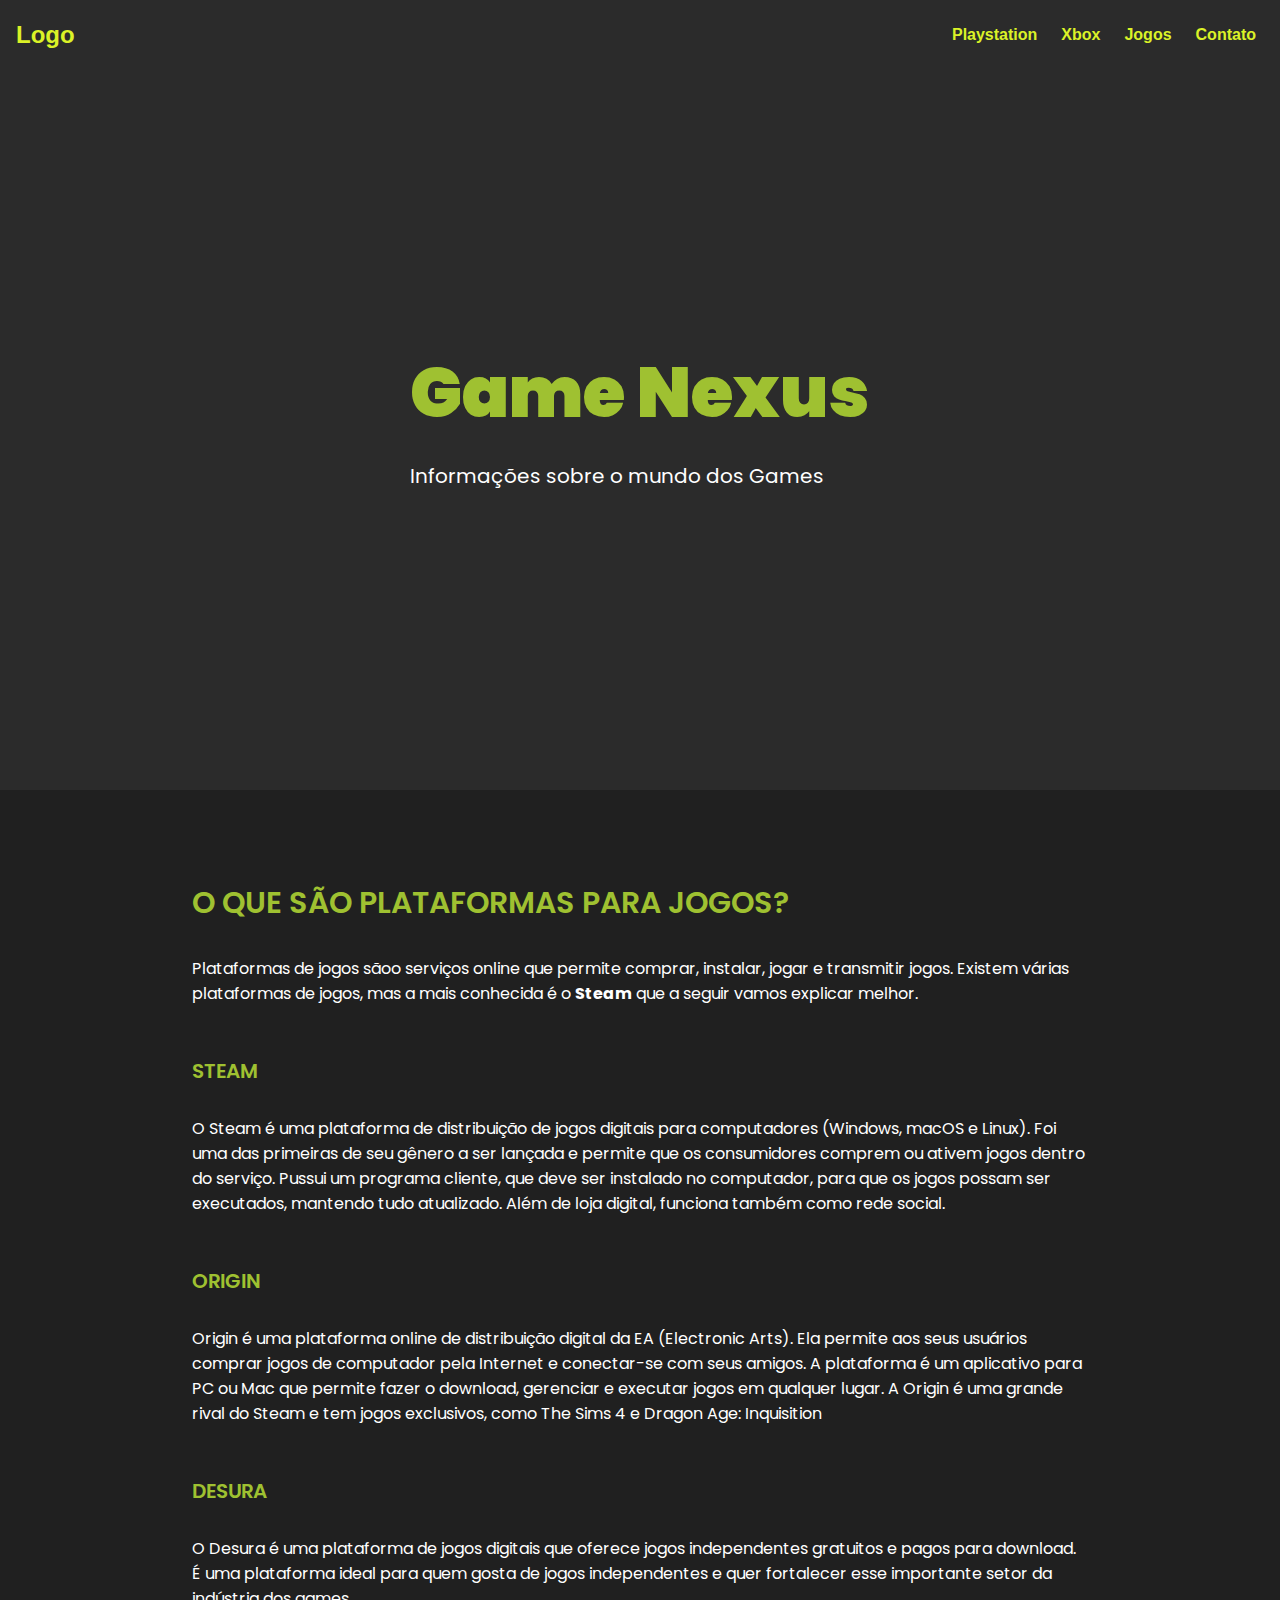
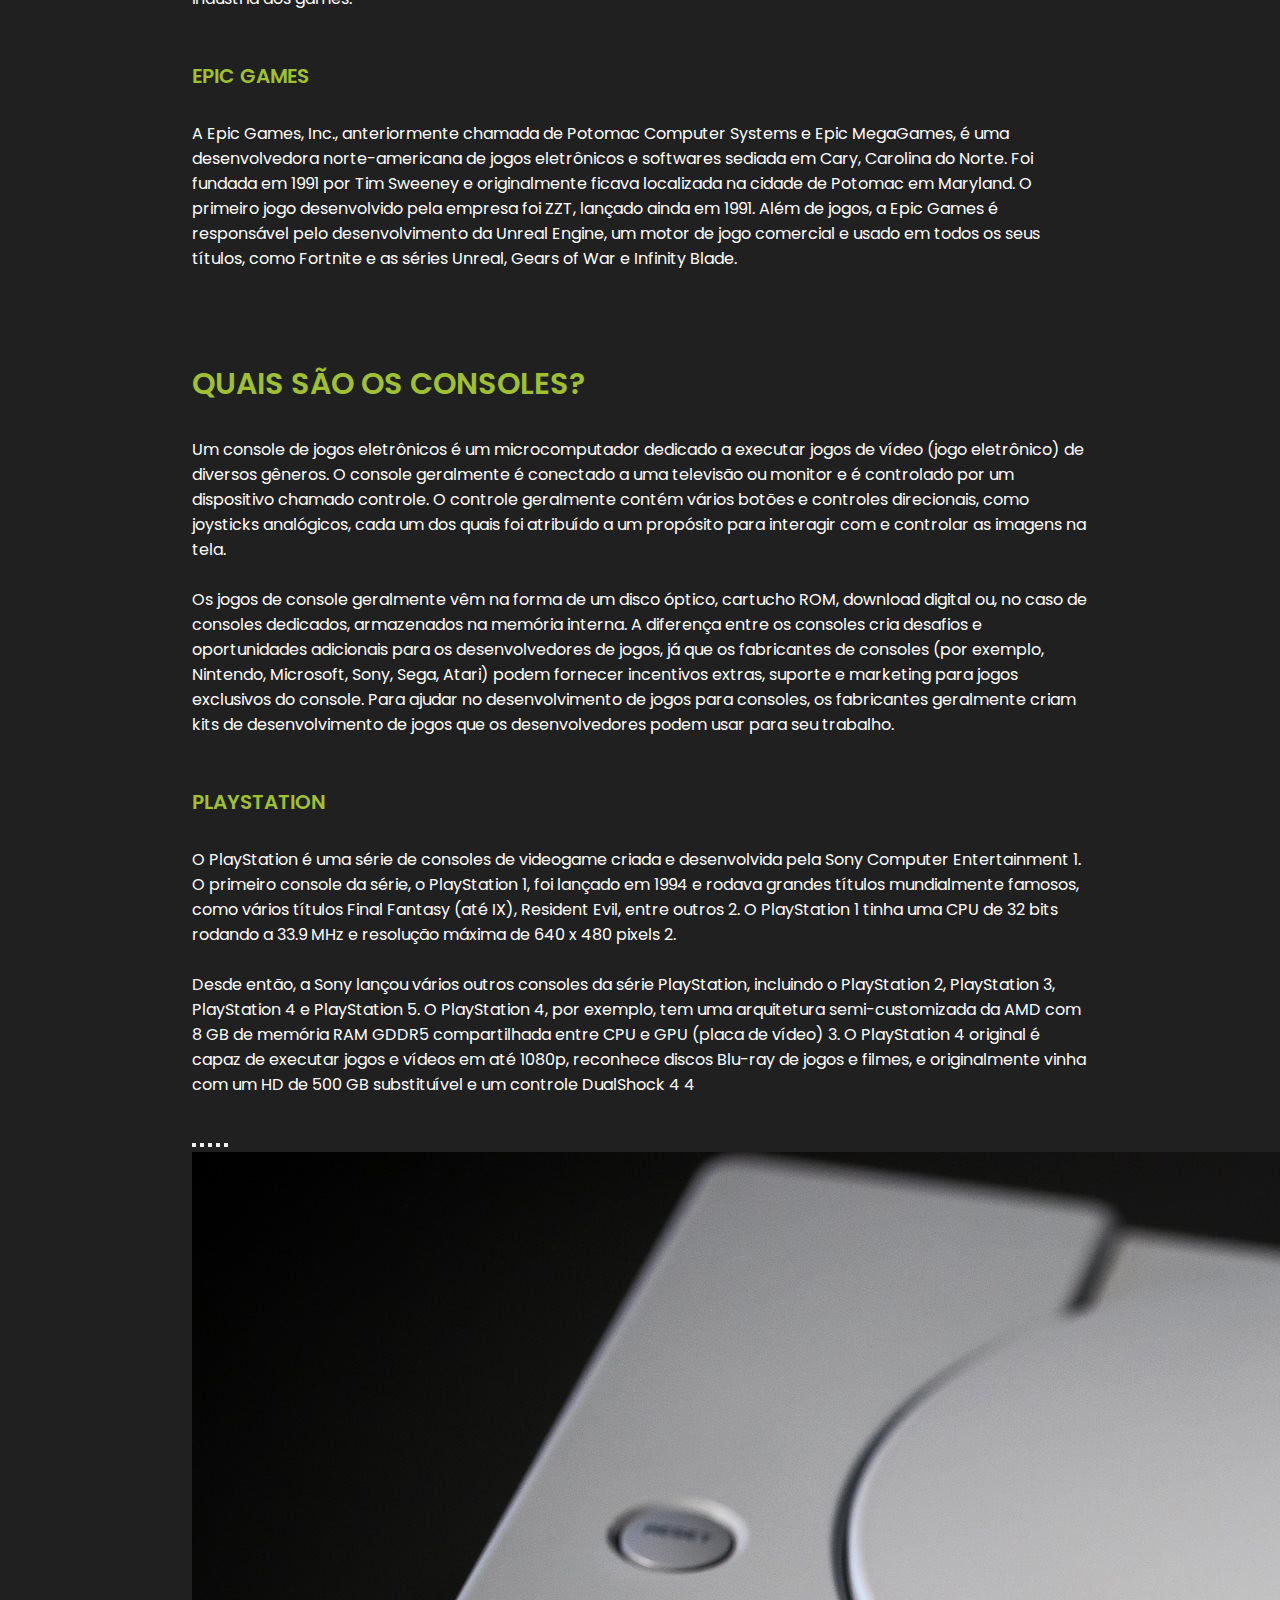
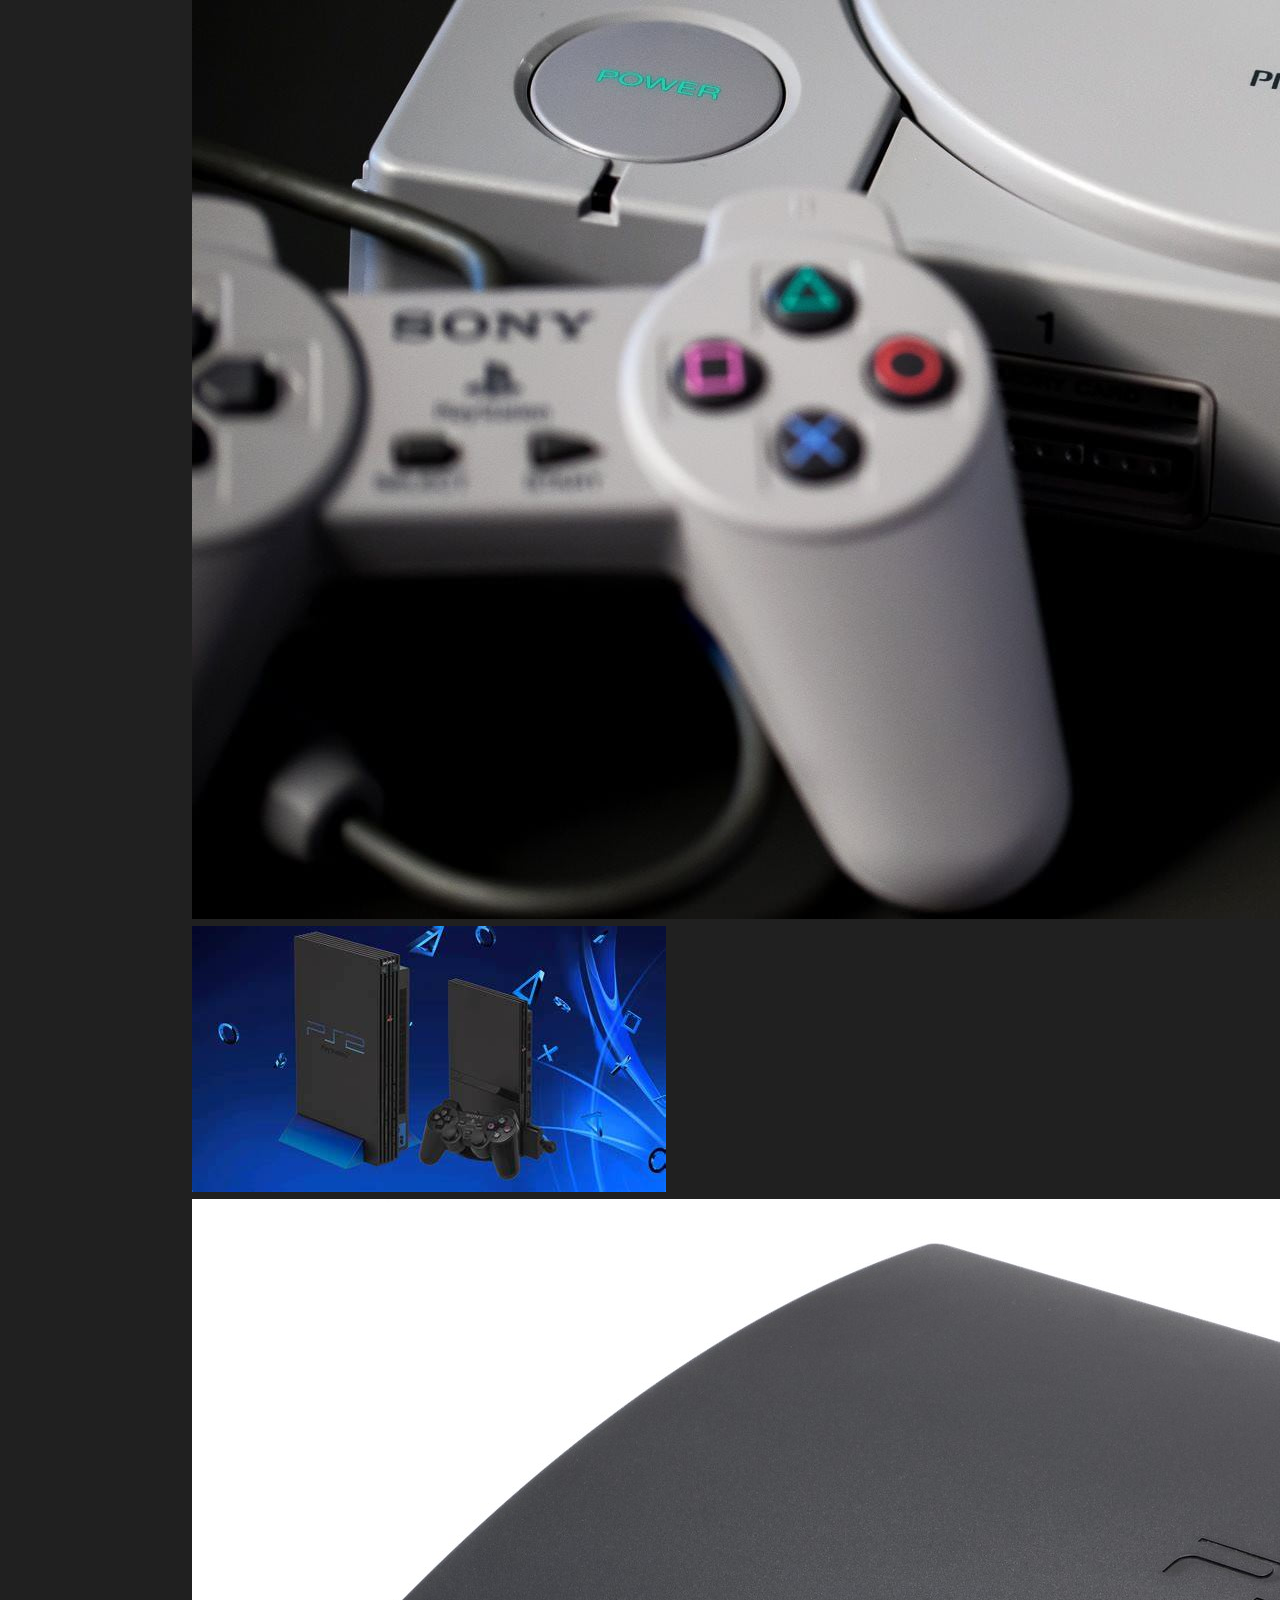
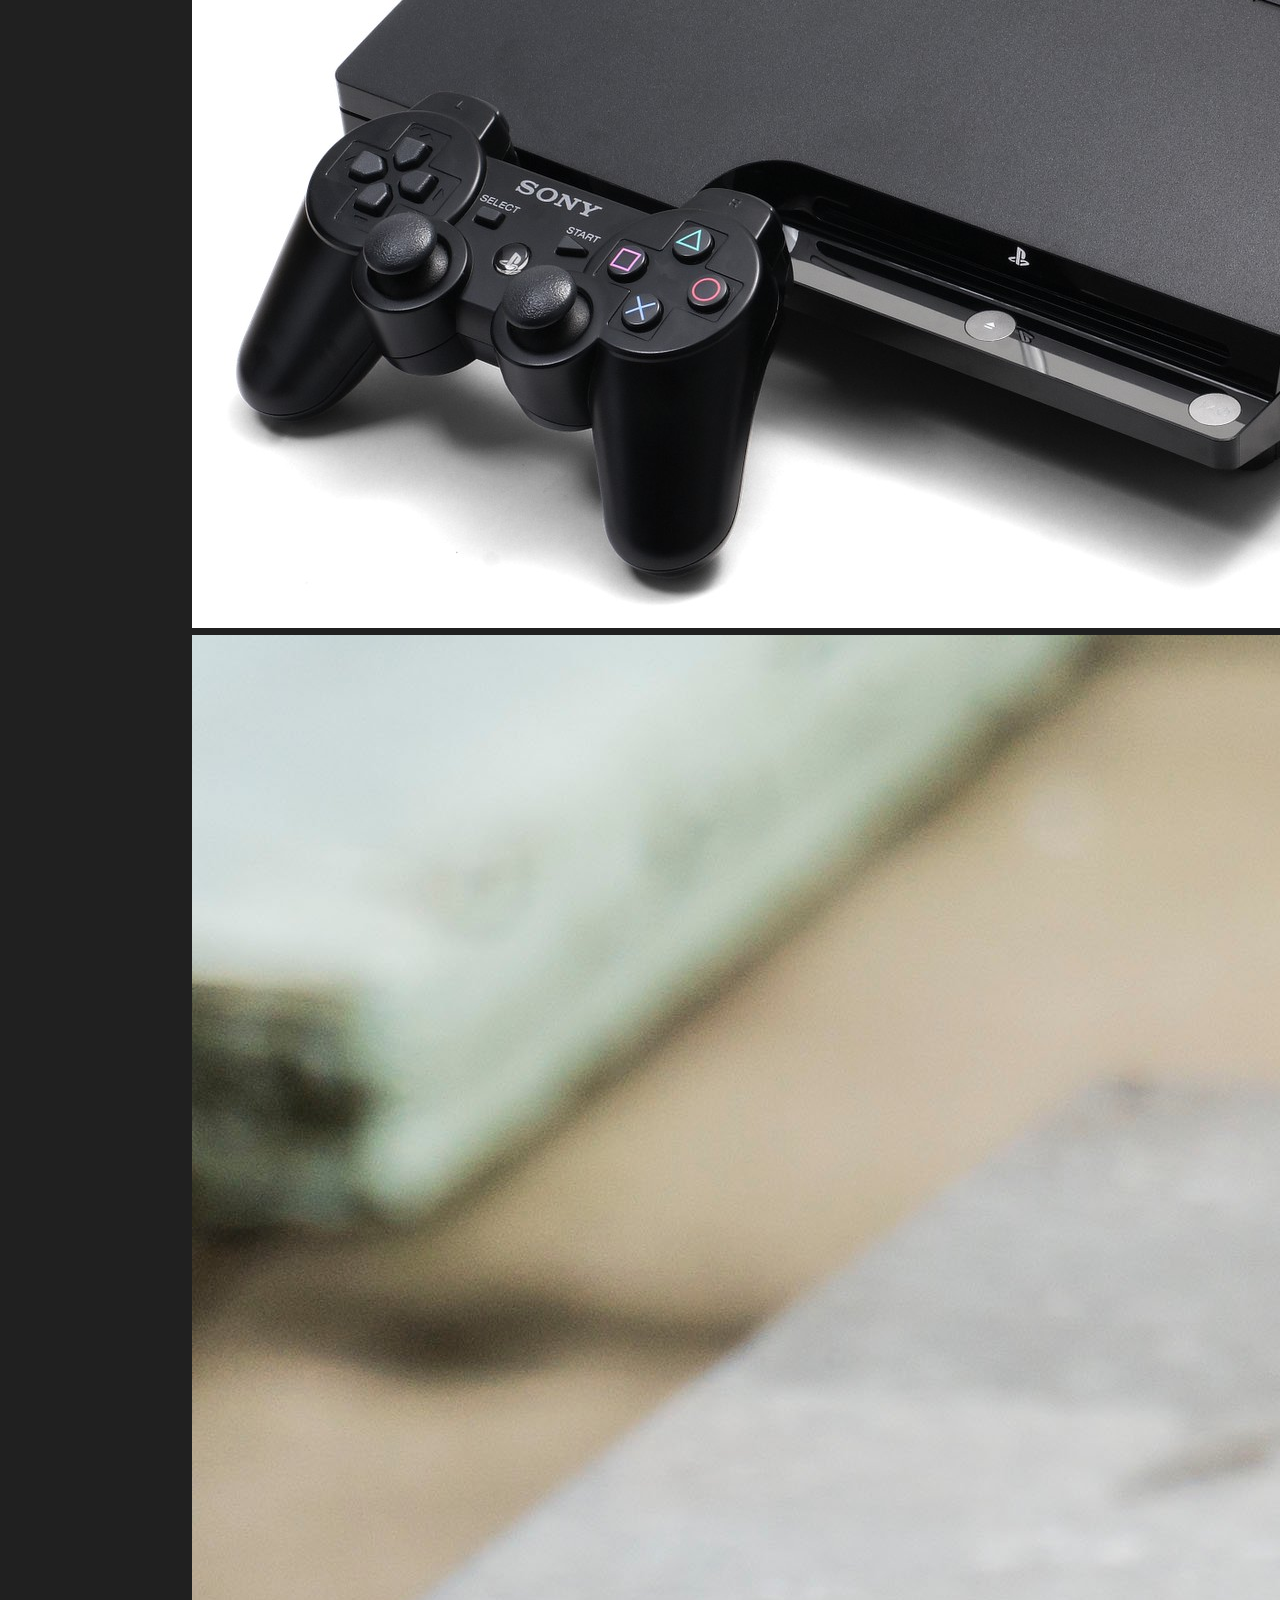
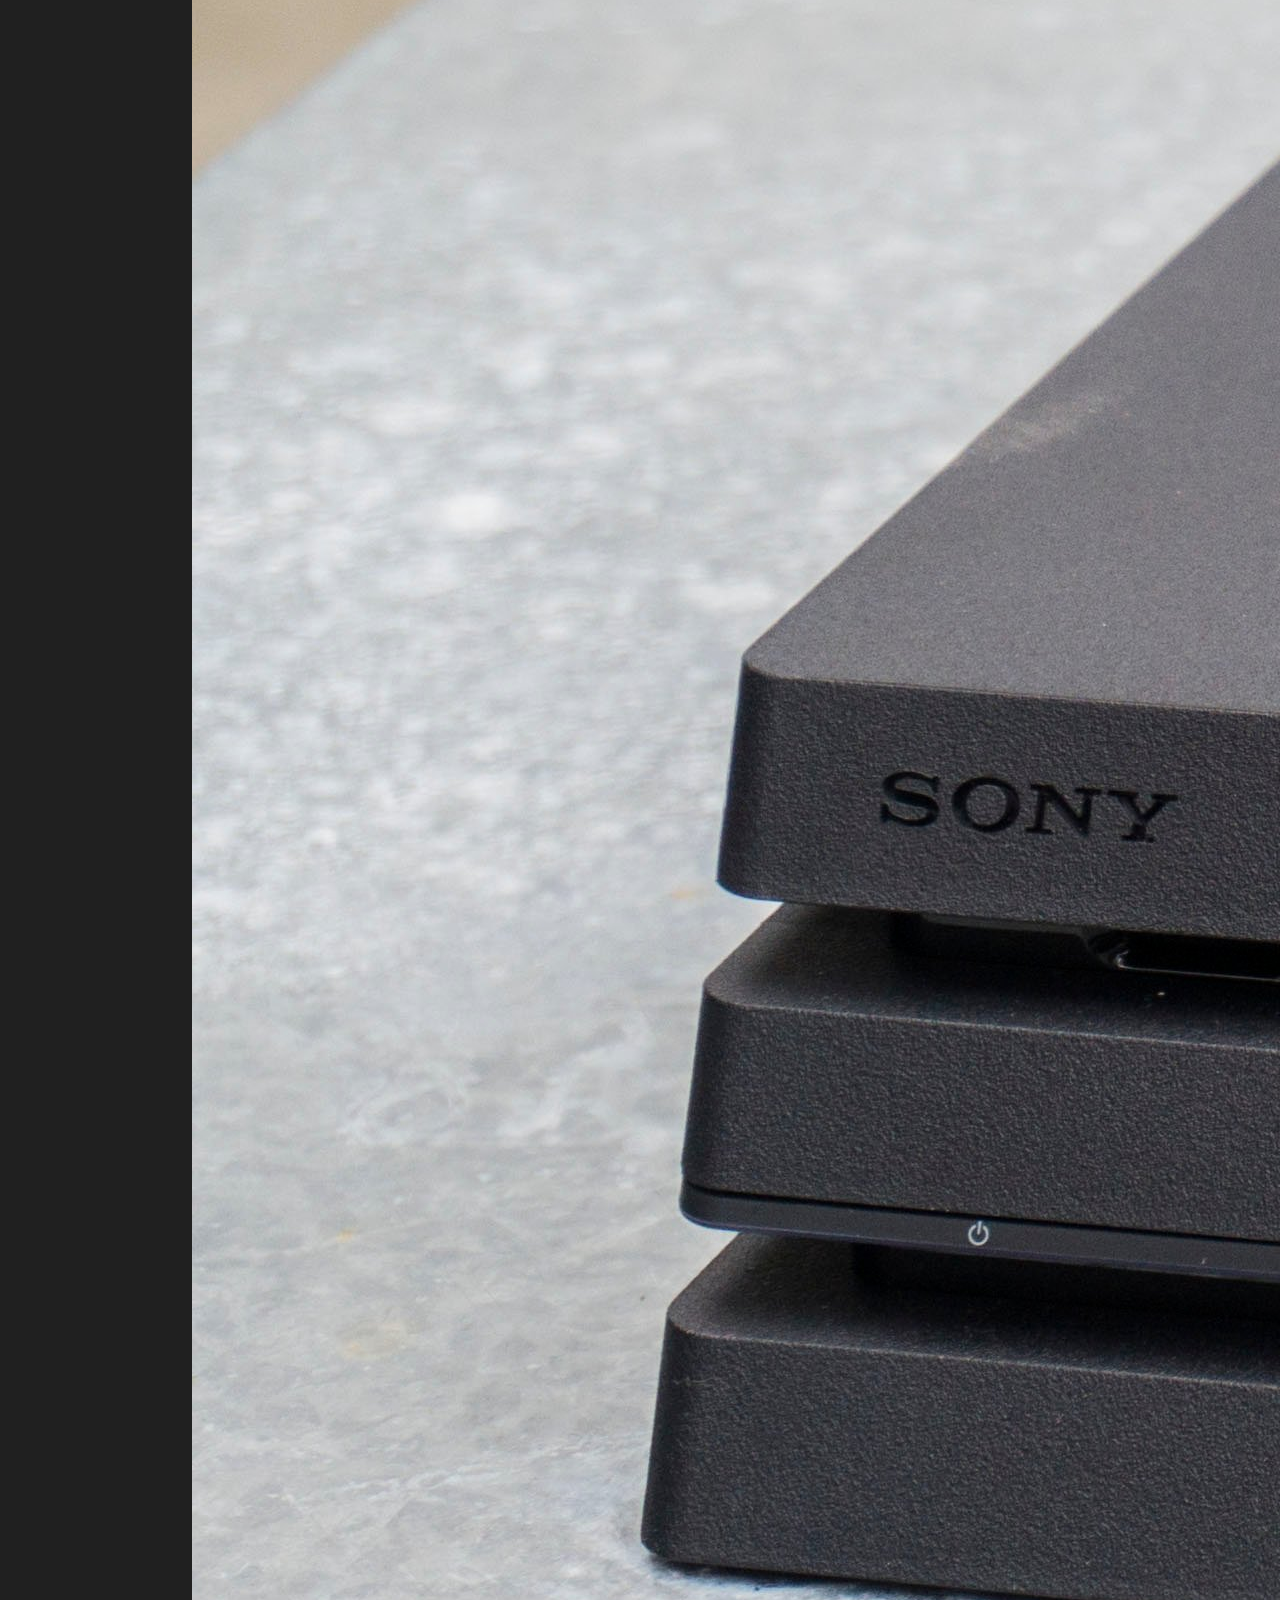
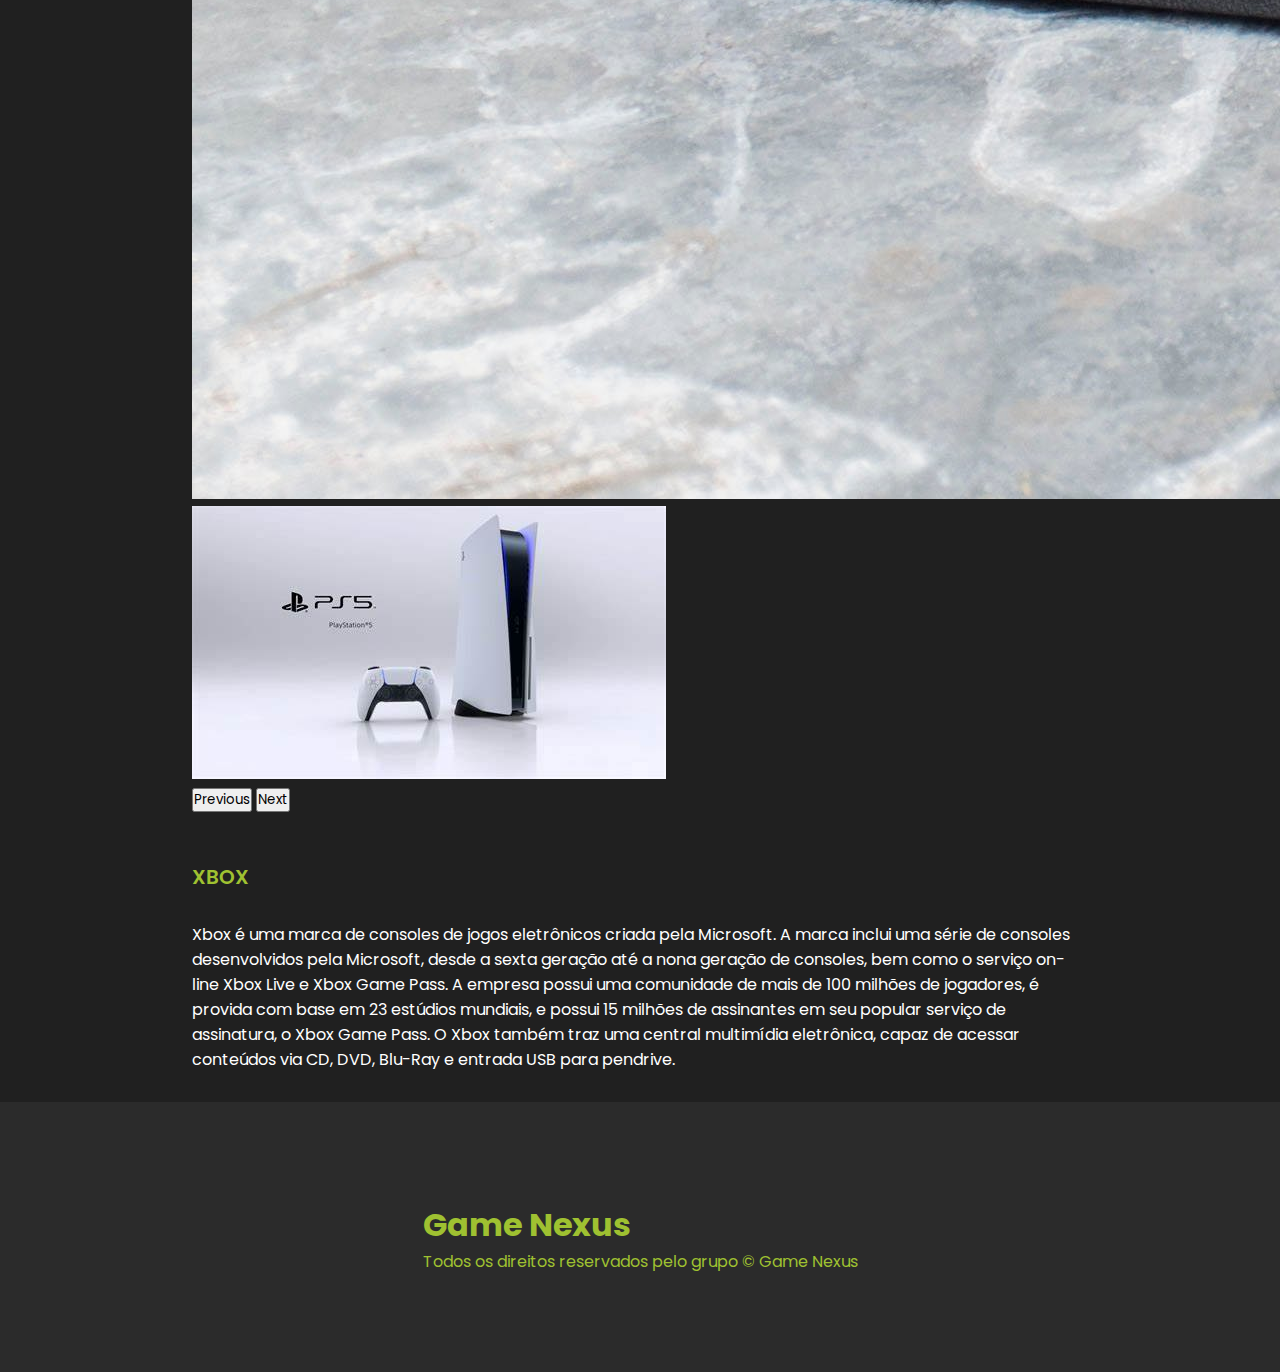
<file: projeto-estagio/index.html>
<!DOCTYPE html>
<html lang="pt-br">

<head>
    <meta charset="UTF-8">
    <meta http-equiv="X-UA-Compatible" content="IE=edge">
    <meta name="viewport" content="width=device-width, initial-scale=1">
    <!-- Bootstrap CSS -->
    <link href="https://cdn.jsdelivr.net/npm/bootstrap@5.0.2/dist/css/bootstrap.min.css" rel="stylesheet"
        integrity="sha384-EVSTQN3/azprG1Anm3QDgpJLIm9Nao0Yz1ztcQTwFspd3yD65VohhpuuCOmLASjC" crossorigin="anonymous">
    <link rel="stylesheet" href="css/style.css">
    <title>Game Nexus</title>
</head>

<body>
    <header id="header">
        <a id="logo" href="index.html">Logo</a>
        <nav id="nav">
            <button aria-label="Abrir Menu" id="btn-mobile" aria-haspopup="true" aria-controls="menu"
                aria-expanded="false">Menu
                <span id="hamburger"></span>
            </button>
            <ul id="menu" role="menu">
                <li><a href="playstation.html">Playstation</a></li>
                <li><a href="xbox.html">Xbox</a></li>
                <li><a href="/">Jogos</a></li>
                <li><a href="/">Contato</a></li>
            </ul>
        </nav>
    </header>

    <section class="banner">
        <div class="text-banner">
            <h1>Game Nexus</h1>
            <p>Informações sobre o mundo dos Games</p>
        </div>
    </section>

    <main class="conteudo-primario">
        <section class="plataformas">
            <h1 id="titulo-plat">
                O que são Plataformas para jogos?
            </h1>

            <p id="subtitulo-plat">
                Plataformas de jogos sãoo serviços online que permite comprar, instalar,
                jogar e transmitir jogos. Existem várias plataformas de jogos, mas a mais
                conhecida é o <strong>Steam</strong> que a seguir vamos explicar melhor.
            </p>

            <h1 id="titulo-plat2">Steam</h1>

            <p id="texto-plat">
                O Steam é uma plataforma de distribuição de jogos digitais para computadores
                (Windows, macOS e Linux). Foi uma das primeiras de seu gênero a ser lançada e
                permite que os consumidores comprem ou ativem jogos dentro do serviço. Pussui
                um programa cliente, que deve ser instalado no computador, para que os jogos
                possam ser executados, mantendo tudo atualizado. Além de loja digital, funciona
                também como rede social.
            </p>

            <h1 id="titulo-plat2">Origin</h1>

            <p id="texto-plat">
                Origin é uma plataforma online de distribuição digital da EA (Electronic Arts). Ela permite aos seus
                usuários comprar jogos de computador pela Internet e conectar-se com seus amigos. A plataforma é um
                aplicativo para PC ou Mac que permite fazer o download, gerenciar e executar jogos em qualquer lugar. A
                Origin é uma grande rival do Steam e tem jogos exclusivos, como The Sims 4 e Dragon Age: Inquisition
            </p>

            <h1 id="titulo-plat2">Desura</h1>

            <p id="texto-plat">
                O Desura é uma plataforma de jogos digitais que oferece jogos independentes gratuitos e pagos para
                download. É uma plataforma ideal para quem gosta de jogos independentes e quer fortalecer esse
                importante setor da indústria dos games.
            </p>

            <h1 id="titulo-plat2">Epic Games</h1>

            <p id="texto-plat">
                A Epic Games, Inc., anteriormente chamada de Potomac Computer Systems e Epic MegaGames, é uma
                desenvolvedora norte-americana de jogos eletrônicos e softwares sediada em Cary, Carolina do Norte. Foi
                fundada em 1991 por Tim Sweeney e originalmente ficava localizada na cidade de Potomac em Maryland. O
                primeiro jogo desenvolvido pela empresa foi ZZT, lançado ainda em 1991. Além de jogos, a Epic Games é
                responsável pelo desenvolvimento da Unreal Engine, um motor de jogo comercial e usado em todos os seus
                títulos, como Fortnite e as séries Unreal, Gears of War e Infinity Blade.
            </p>
        </section>
        <!-- FIM SECTION PLATAFORMA -->

        <section class="console">
            <h1 id="titulo-plat">
                Quais são os Consoles?
            </h1>

            <p id="subtitulo-plat">
                Um console de jogos eletrônicos é um microcomputador dedicado a executar jogos de vídeo (jogo
                eletrônico) de diversos gêneros. O console geralmente é conectado a uma televisão ou monitor e é
                controlado por um dispositivo chamado controle. O controle geralmente contém vários botões e
                controles direcionais, como joysticks analógicos, cada um dos quais foi atribuído a um propósito para
                interagir com e controlar as imagens na tela. <br>

                <br>Os jogos de console geralmente vêm na forma de um disco óptico, cartucho ROM, download digital ou,
                no
                caso de consoles dedicados, armazenados na memória interna. A diferença entre os consoles cria
                desafios e oportunidades adicionais para os desenvolvedores de jogos, já que os fabricantes de consoles
                (por exemplo, Nintendo, Microsoft, Sony, Sega, Atari) podem fornecer incentivos extras, suporte e
                marketing para jogos exclusivos do console. Para ajudar no desenvolvimento de jogos para consoles, os
                fabricantes geralmente criam kits de desenvolvimento de jogos que os desenvolvedores podem usar para seu
                trabalho.
            </p>

            <h1 id="titulo-plat2">Playstation</h1>

            <p id="texto-plat">
                O PlayStation é uma série de consoles de videogame criada e desenvolvida pela Sony Computer
                Entertainment 1. O primeiro console da série, o PlayStation 1, foi lançado em 1994 e rodava grandes
                títulos mundialmente famosos, como vários títulos Final Fantasy (até IX), Resident Evil, entre outros 2.
                O PlayStation 1 tinha uma CPU de 32 bits rodando a 33.9 MHz e resolução máxima de 640 x 480 pixels 2.
                <br>

                <br> Desde então, a Sony lançou vários outros consoles da série PlayStation, incluindo o PlayStation 2,
                PlayStation 3, PlayStation 4 e PlayStation 5. O PlayStation 4, por exemplo, tem uma arquitetura
                semi-customizada da AMD com 8 GB de memória RAM GDDR5 compartilhada entre CPU e GPU (placa de vídeo) 3.
                O PlayStation 4 original é capaz de executar jogos e vídeos em até 1080p, reconhece discos Blu-ray de
                jogos e filmes, e originalmente vinha com um HD de 500 GB substituível e um controle DualShock 4 4
            </p>

            <div id="carouselExampleCaptions" class="carousel slide" data-bs-ride="carousel">
                <div class="carousel-indicators">
                    <button type="button" data-bs-target="#carouselExampleCaptions" data-bs-slide-to="0" class="active"
                        aria-current="true" aria-label="Slide 1"></button>
                    <button type="button" data-bs-target="#carouselExampleCaptions" data-bs-slide-to="1"
                        aria-label="Slide 2"></button>
                    <button type="button" data-bs-target="#carouselExampleCaptions" data-bs-slide-to="2"
                        aria-label="Slide 3"></button>
                    <button type="button" data-bs-target="#carouselExampleCaptions" data-bs-slide-to="3"
                        aria-label="Slide 4"></button>
                    <button type="button" data-bs-target="#carouselExampleCaptions" data-bs-slide-to="4"
                        aria-label="Slide 5"></button>
                </div>
                <div class="carousel-inner">
                    <div class="carousel-item active">
                        <img src="img/ps1.jpg" class="d-block w-100" alt="...">
                        <!-- <div class="carousel-caption d-none d-md-block">
        <h5>First slide label</h5>
        <p>Some representative placeholder content for the first slide.</p>
      </div> -->
                    </div>
                    <div class="carousel-item">
                        <img src="img/ps2.jpg" class="d-block w-100" alt="...">
                        <!-- <div class="carousel-caption d-none d-md-block">
        <h5>Second slide label</h5>
        <p>Some representative placeholder content for the second slide.</p>
      </div> -->
                    </div>
                    <div class="carousel-item">
                        <img src="img/ps3.jpg" class="d-block w-100" alt="...">
                        <!-- <div class="carousel-caption d-none d-md-block">
        <h5>Third slide label</h5>
        <p>Some representative placeholder content for the third slide.</p>
      </div> -->
                    </div>
                    <div class="carousel-item">
                        <img src="img/ps4.jpg" class="d-block w-100" alt="...">
                        <!-- <div class="carousel-caption d-none d-md-block">
        <h5>Third slide label</h5>
        <p>Some representative placeholder content for the third slide.</p>
      </div> -->
                    </div>
                    <div class="carousel-item">
                        <img src="img/ps5.jpg" class="d-block w-100" alt="...">
                        <!-- <div class="carousel-caption d-none d-md-block">
        <h5>Third slide label</h5>
        <p>Some representative placeholder content for the third slide.</p>
      </div> -->
                    </div>
                </div>
                <button class="carousel-control-prev" type="button" data-bs-target="#carouselExampleCaptions"
                    data-bs-slide="prev">
                    <span class="carousel-control-prev-icon" aria-hidden="true"></span>
                    <span class="visually-hidden">Previous</span>
                </button>
                <button class="carousel-control-next" type="button" data-bs-target="#carouselExampleCaptions"
                    data-bs-slide="next">
                    <span class="carousel-control-next-icon" aria-hidden="true"></span>
                    <span class="visually-hidden">Next</span>
                </button>
            </div>

            <h1 id="titulo-plat2">Xbox</h1>

            <p id="texto-plat">
                Xbox é uma marca de consoles de jogos eletrônicos criada pela Microsoft. A marca inclui uma série de
                consoles desenvolvidos pela Microsoft, desde a sexta geração até a nona geração de consoles, bem como o
                serviço on-line Xbox Live e Xbox Game Pass. A empresa possui uma comunidade de mais de 100 milhões de
                jogadores, é provida com base em 23 estúdios mundiais, e possui 15 milhões de assinantes em seu popular
                serviço de assinatura, o Xbox Game Pass. O Xbox também traz uma central multimídia eletrônica, capaz de
                acessar conteúdos via CD, DVD, Blu-Ray e entrada USB para pendrive.
            </p>
        </section>
    </main>

    <footer class="rodape">
        <div class="info-grupo">
            <h1>Game Nexus</h1>
            <p>Todos os direitos reservados pelo grupo &copy; Game Nexus</p>
        </div>
    </footer>

    <script src="https://cdn.jsdelivr.net/npm/bootstrap@5.0.2/dist/js/bootstrap.bundle.min.js"
        integrity="sha384-MrcW6ZMFYlzcLA8Nl+NtUVF0sA7MsXsP1UyJoMp4YLEuNSfAP+JcXn/tWtIaxVXM"
        crossorigin="anonymous"></script>
    <script src="js/script.js"></script>
</body>

</html>
</file>
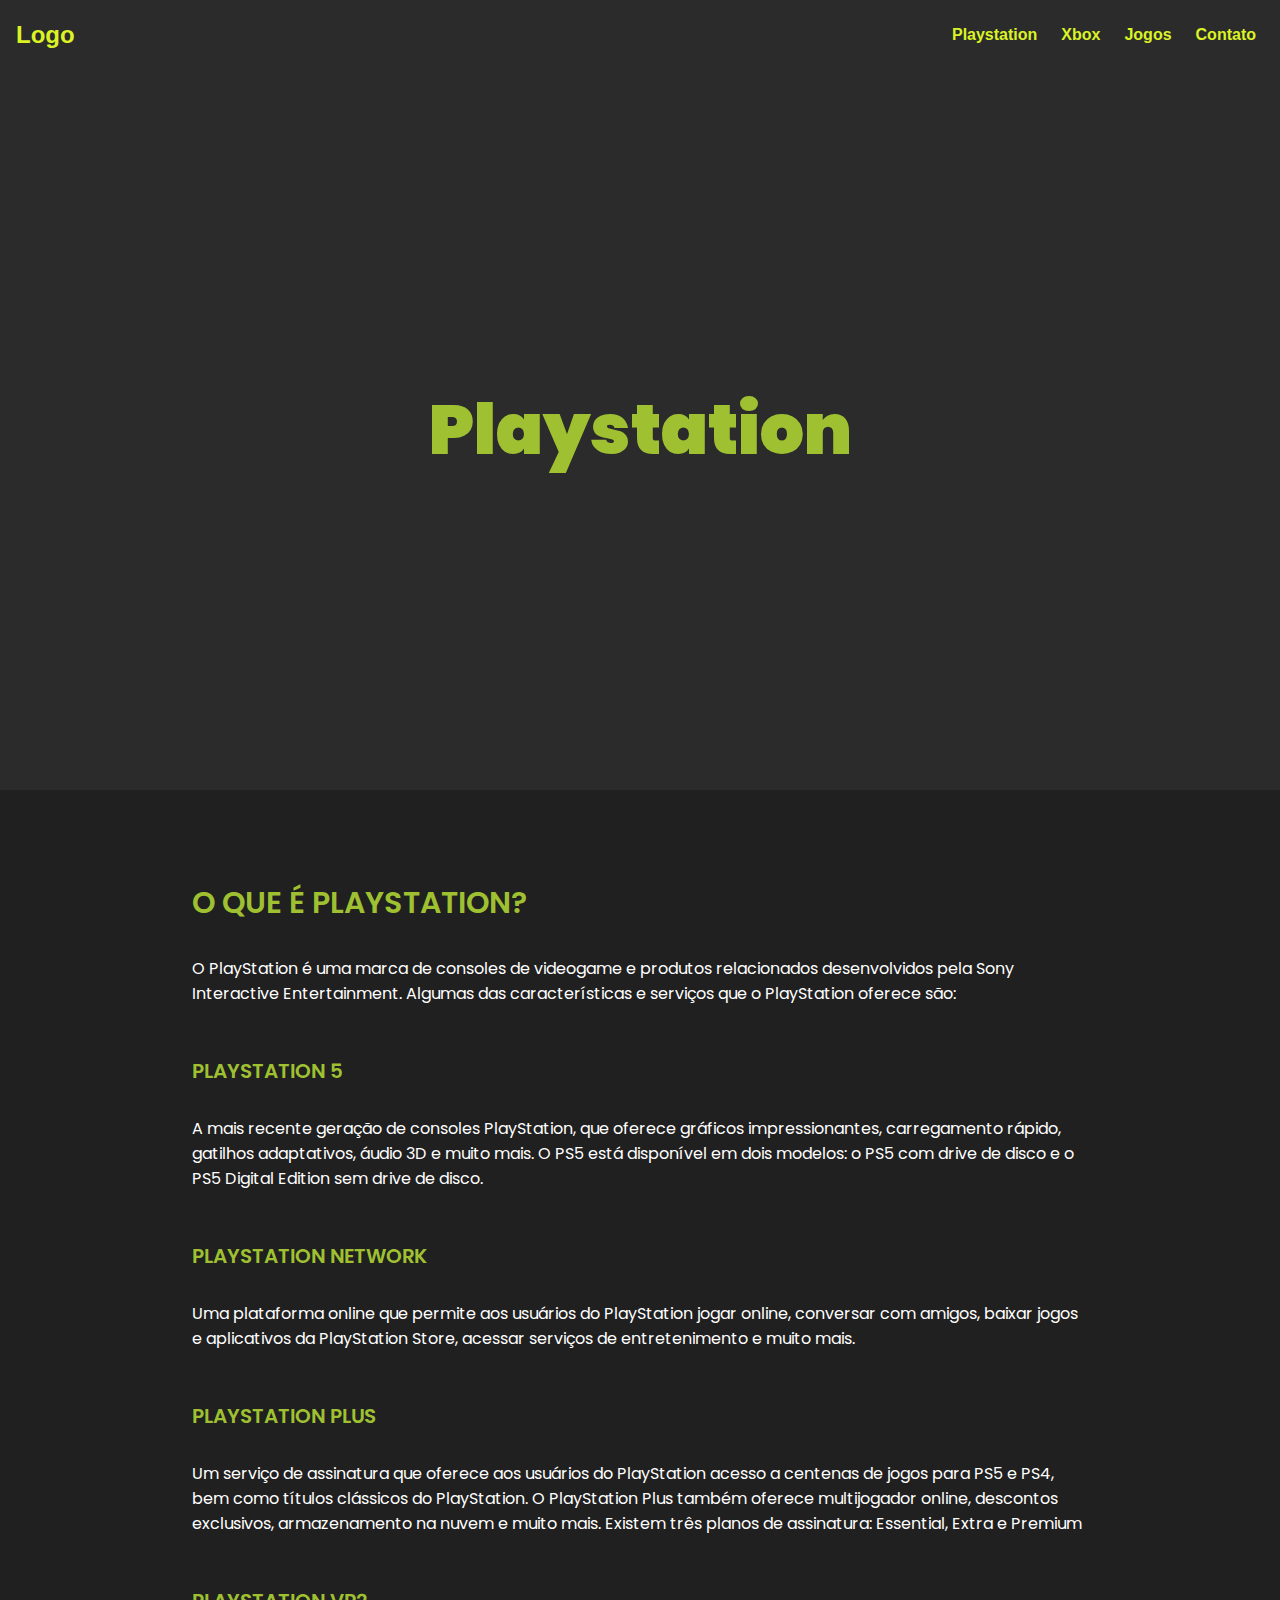
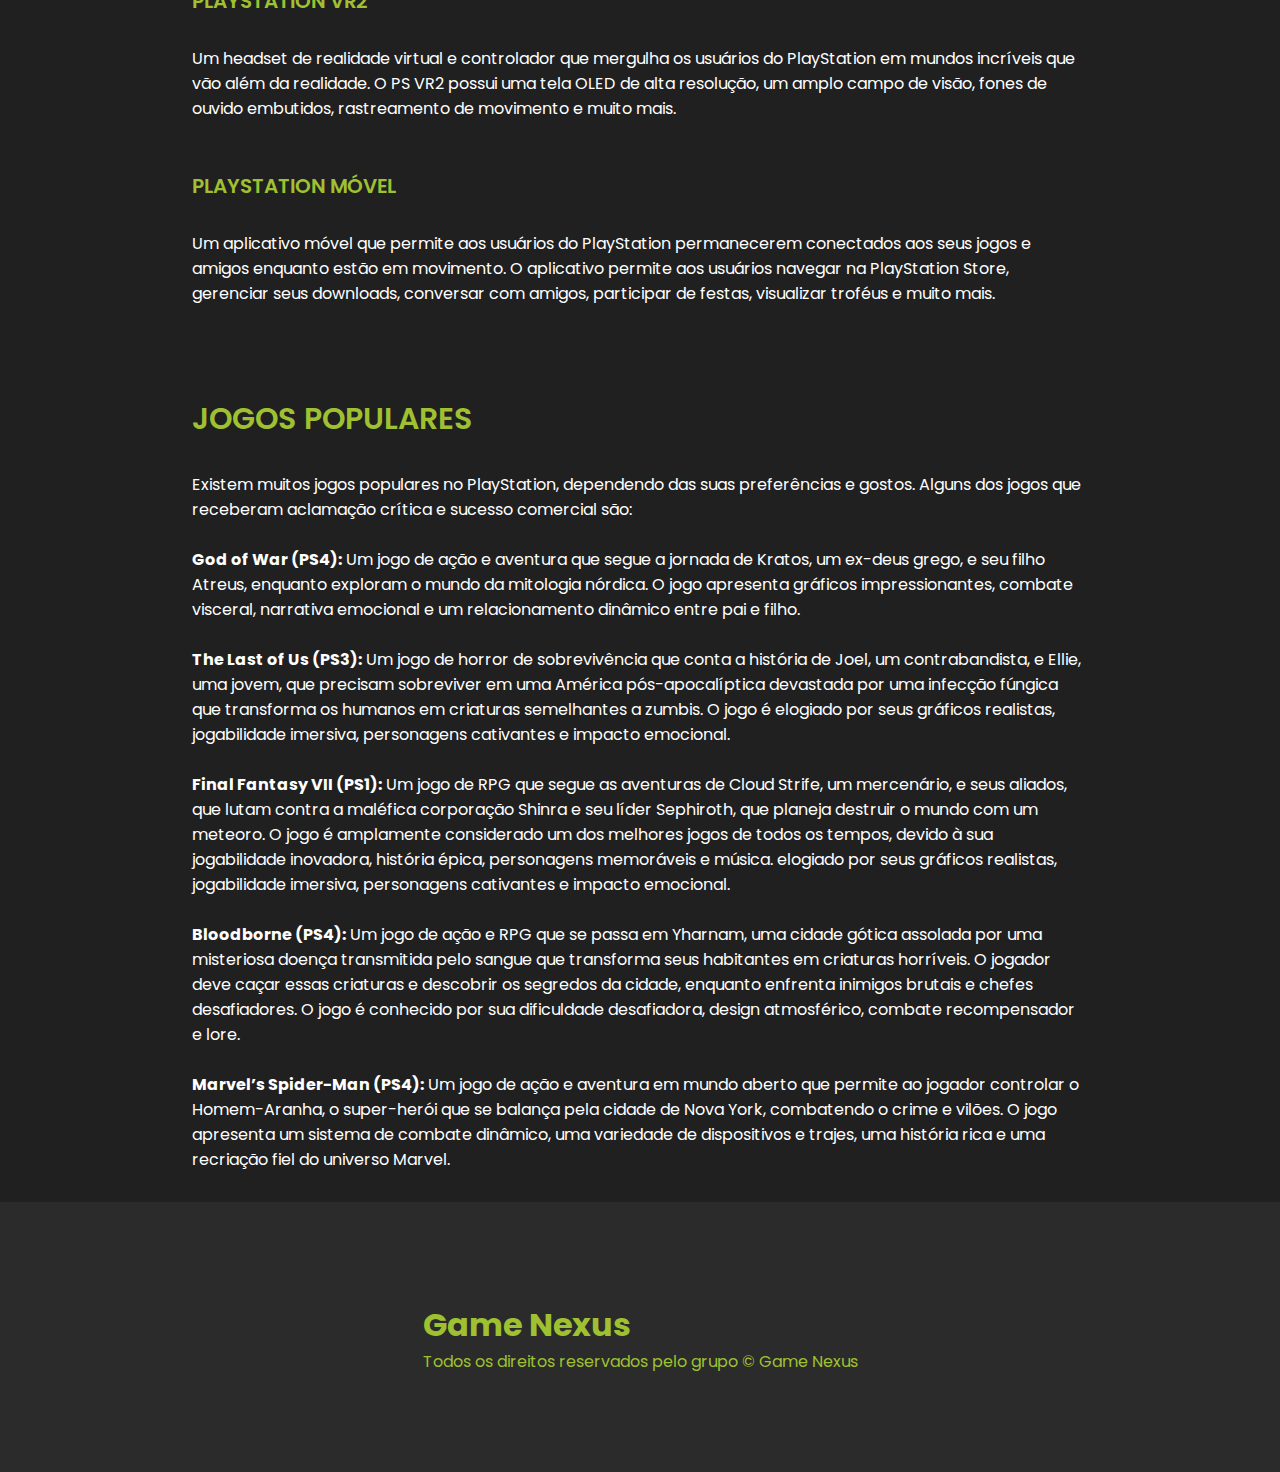
<file: projeto-estagio/playstation.html>
<!DOCTYPE html>
<html lang="pt-br">

<head>
    <meta charset="UTF-8">
    <meta http-equiv="X-UA-Compatible" content="IE=edge">
    <meta name="viewport" content="width=device-width, initial-scale=1">
    <!-- Bootstrap CSS -->
    <link href="https://cdn.jsdelivr.net/npm/bootstrap@5.0.2/dist/css/bootstrap.min.css" rel="stylesheet"
        integrity="sha384-EVSTQN3/azprG1Anm3QDgpJLIm9Nao0Yz1ztcQTwFspd3yD65VohhpuuCOmLASjC" crossorigin="anonymous">
    <link rel="stylesheet" href="css/style.css">
    <title>Game Nexus</title>
</head>

<body>
    <header id="header">
        <a id="logo" href="index.html">Logo</a>
        <nav id="nav">
            <button aria-label="Abrir Menu" id="btn-mobile" aria-haspopup="true" aria-controls="menu"
                aria-expanded="false">Menu
                <span id="hamburger"></span>
            </button>
            <ul id="menu" role="menu">
                <li><a href="playstation.html">Playstation</a></li>
                <li><a href="xbox.html">Xbox</a></li>
                <li><a href="/">Jogos</a></li>
                <li><a href="/">Contato</a></li>
            </ul>
        </nav>
    </header>

    <section class="banner">
        <div class="text-banner">
            <h1>Playstation</h1>
        </div>
    </section>

    <main class="conteudo-primario">
        <section class="plataformas">
            <h1 id="titulo-plat">
                O que é Playstation?
            </h1>

            <p id="subtitulo-plat">
                O PlayStation é uma marca de consoles de videogame e produtos relacionados desenvolvidos pela Sony
                Interactive Entertainment. Algumas das características e serviços que o PlayStation oferece são:
            </p>

            <h1 id="titulo-plat2">Playstation 5</h1>

            <p id="texto-plat">
                A mais recente geração de consoles PlayStation, que oferece gráficos impressionantes, carregamento
                rápido, gatilhos adaptativos, áudio 3D e muito mais. O PS5 está disponível em dois modelos: o PS5 com
                drive de disco e o PS5 Digital Edition sem drive de disco.
            </p>

            <h1 id="titulo-plat2">Playstation Network</h1>

            <p id="texto-plat">
                Uma plataforma online que permite aos usuários do PlayStation jogar online, conversar com amigos, baixar
                jogos e aplicativos da PlayStation Store, acessar serviços de entretenimento e muito mais.
            </p>

            <h1 id="titulo-plat2">PlayStation Plus</h1>

            <p id="texto-plat">
                Um serviço de assinatura que oferece aos usuários do PlayStation acesso a centenas de jogos para PS5 e
                PS4, bem como títulos clássicos do PlayStation. O PlayStation Plus também oferece multijogador online,
                descontos exclusivos, armazenamento na nuvem e muito mais. Existem três planos de assinatura: Essential,
                Extra e Premium
            </p>

            <h1 id="titulo-plat2">PlayStation VR2</h1>

            <p id="texto-plat">
                Um headset de realidade virtual e controlador que mergulha os usuários do PlayStation em mundos
                incríveis que vão além da realidade. O PS VR2 possui uma tela OLED de alta resolução, um amplo campo de
                visão, fones de ouvido embutidos, rastreamento de movimento e muito mais.
            </p>

            <h1 id="titulo-plat2">PlayStation Móvel</h1>

            <p id="texto-plat">
                Um aplicativo móvel que permite aos usuários do PlayStation permanecerem conectados aos seus jogos e
                amigos enquanto estão em movimento. O aplicativo permite aos usuários navegar na PlayStation Store,
                gerenciar seus downloads, conversar com amigos, participar de festas, visualizar troféus e muito mais.
            </p>
        </section>
        <!-- FIM SECTION PLATAFORMA -->

        <section class="console">
            <h1 id="titulo-plat">
                Jogos Populares
            </h1>

            <p id="subtitulo-plat">
                Existem muitos jogos populares no PlayStation, dependendo das suas preferências e gostos. Alguns dos
                jogos que receberam aclamação crítica e sucesso comercial são: <br>

                <br><strong>God of War (PS4):</strong> Um jogo de ação e aventura que segue a jornada de Kratos, um
                ex-deus grego, e seu
                filho Atreus, enquanto exploram o mundo da mitologia nórdica. O jogo apresenta gráficos impressionantes,
                combate visceral, narrativa emocional e um relacionamento dinâmico entre pai e filho.<br>

                <br><strong>The Last of Us (PS3):</strong> Um jogo de horror de sobrevivência que conta a história de
                Joel, um contrabandista, e Ellie, uma jovem, que precisam sobreviver em uma América pós-apocalíptica
                devastada por uma infecção fúngica que transforma os humanos em criaturas semelhantes a zumbis. O jogo é
                elogiado por seus gráficos realistas, jogabilidade imersiva, personagens cativantes e impacto emocional.<br>

                <br><strong>Final Fantasy VII (PS1):</strong> Um jogo de RPG que segue as aventuras de Cloud Strife, um
                mercenário, e seus aliados, que lutam contra a maléfica corporação Shinra e seu líder Sephiroth, que
                planeja destruir o mundo com um meteoro. O jogo é amplamente considerado um dos melhores jogos de todos
                os tempos, devido à sua jogabilidade inovadora, história épica, personagens memoráveis e música.
                elogiado por seus gráficos realistas, jogabilidade imersiva, personagens cativantes e impacto emocional.<br>

                <br><strong>Bloodborne (PS4):</strong> Um jogo de ação e RPG que se passa em Yharnam, uma cidade gótica
                assolada por uma misteriosa doença transmitida pelo sangue que transforma seus habitantes em criaturas
                horríveis. O jogador deve caçar essas criaturas e descobrir os segredos da cidade, enquanto enfrenta
                inimigos brutais e chefes desafiadores. O jogo é conhecido por sua dificuldade desafiadora, design
                atmosférico, combate recompensador e lore.<br>

                <br><strong>Marvel’s Spider-Man (PS4):</strong> Um jogo de ação e aventura em mundo aberto que permite
                ao jogador controlar o Homem-Aranha, o super-herói que se balança pela cidade de Nova York, combatendo o
                crime e vilões. O jogo apresenta um sistema de combate dinâmico, uma variedade de dispositivos e trajes,
                uma história rica e uma recriação fiel do universo Marvel.<br>

            </p>


    </main>

    <footer class="rodape">
        <div class="info-grupo">
            <h1>Game Nexus</h1>
            <p>Todos os direitos reservados pelo grupo &copy; Game Nexus</p>
        </div>
    </footer>

    <script src="https://cdn.jsdelivr.net/npm/bootstrap@5.0.2/dist/js/bootstrap.bundle.min.js"
        integrity="sha384-MrcW6ZMFYlzcLA8Nl+NtUVF0sA7MsXsP1UyJoMp4YLEuNSfAP+JcXn/tWtIaxVXM"
        crossorigin="anonymous"></script>
    <script src="js/script.js"></script>
</body>

</html>
</file>
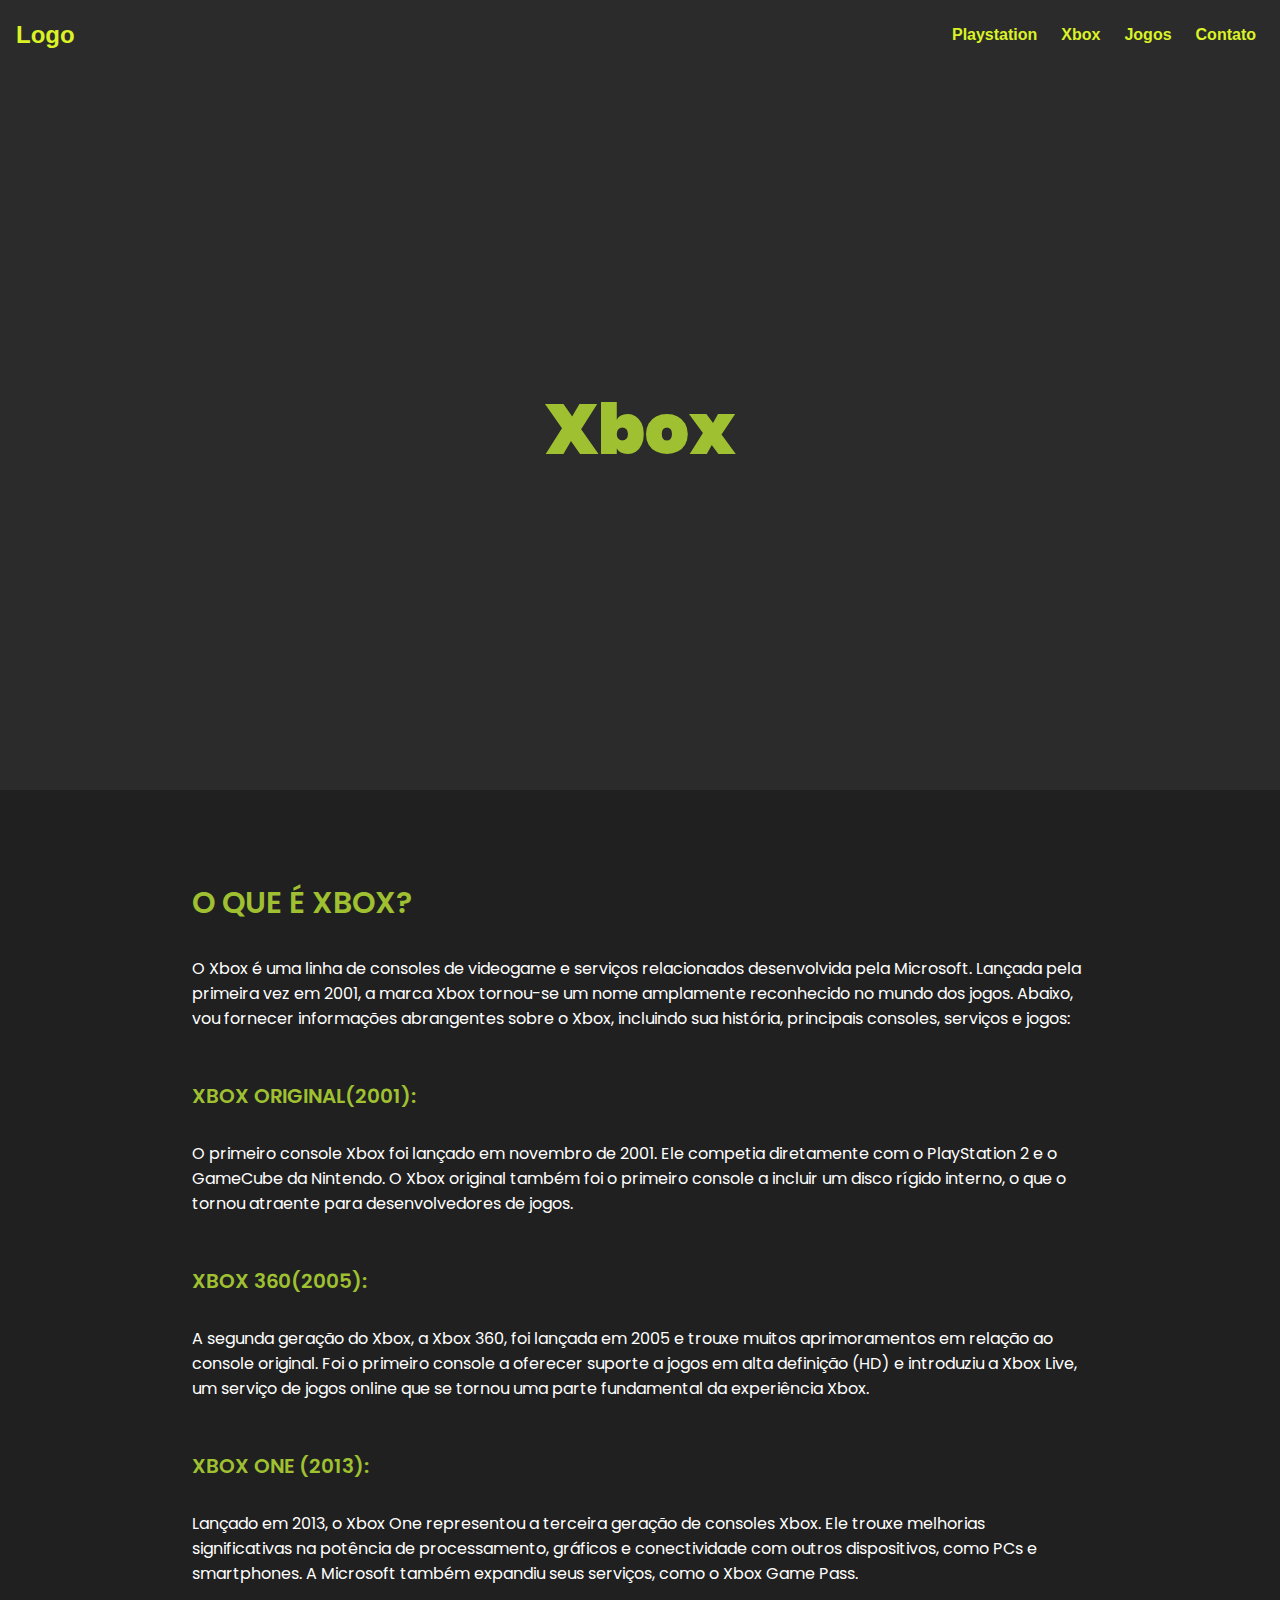
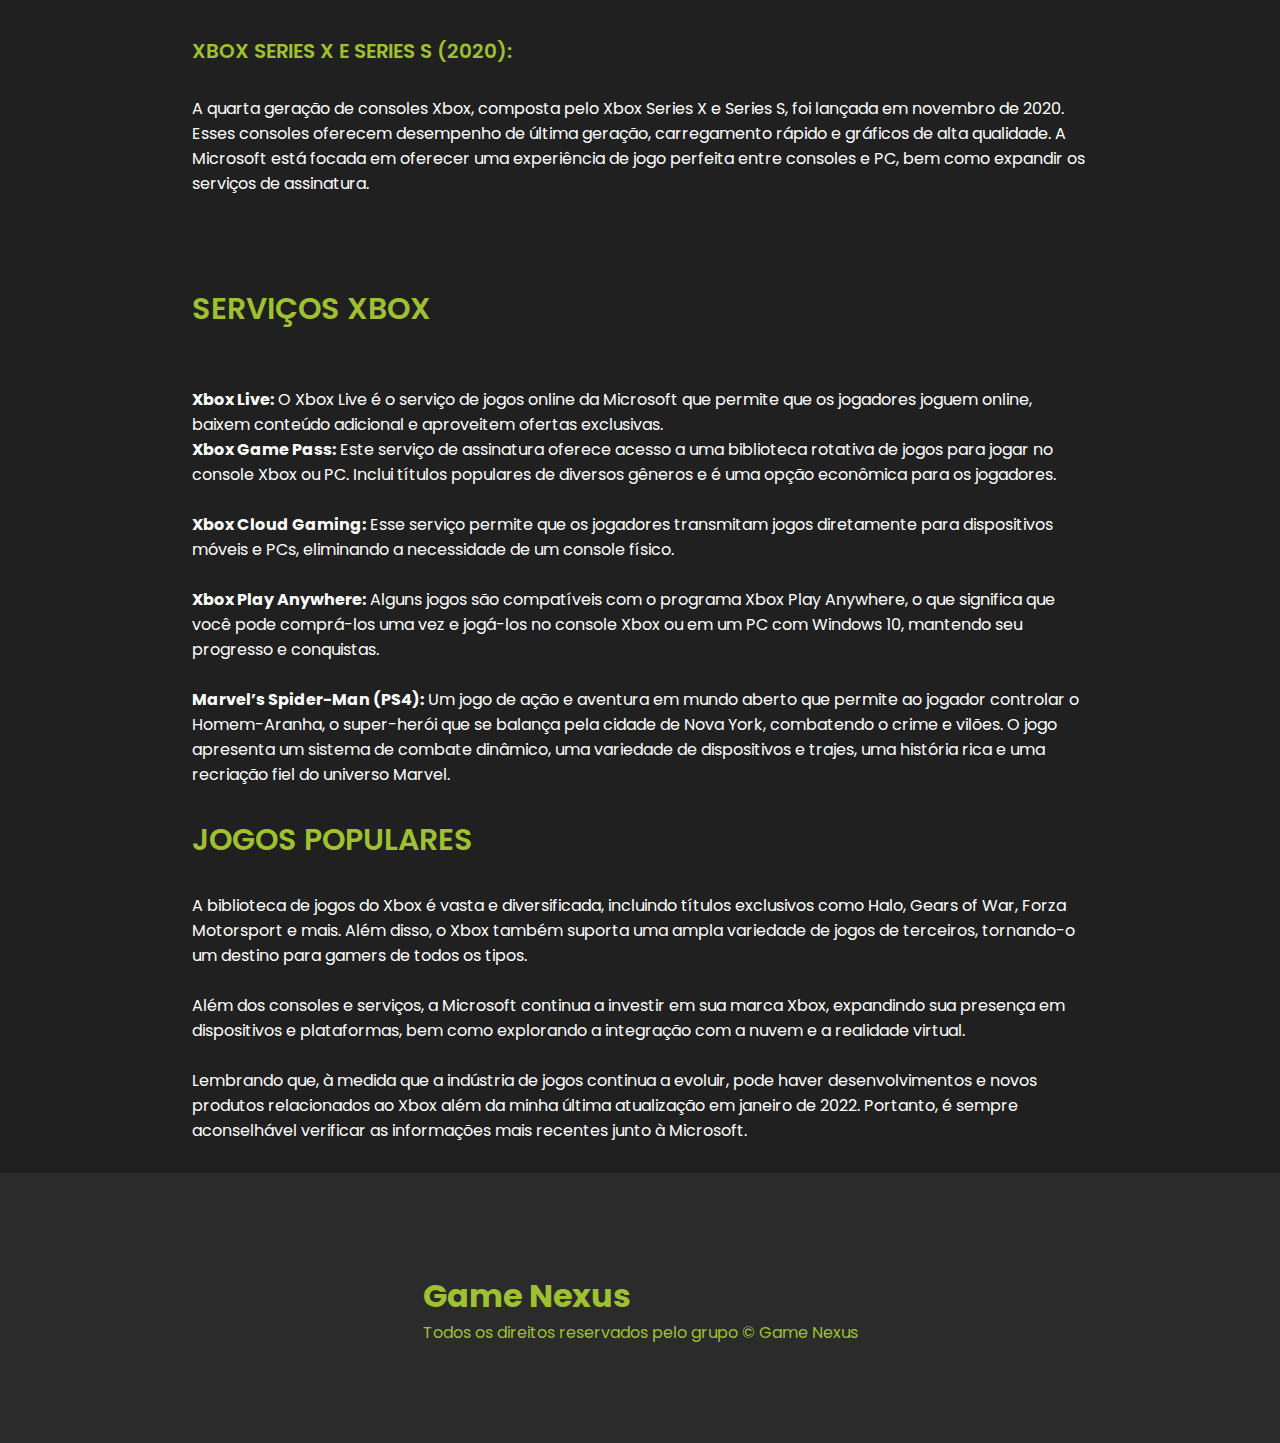
<file: projeto-estagio/xbox.html>
<!DOCTYPE html>
<html lang="pt-br">

<head>
    <meta charset="UTF-8">
    <meta http-equiv="X-UA-Compatible" content="IE=edge">
    <meta name="viewport" content="width=device-width, initial-scale=1">
    <!-- Bootstrap CSS -->
    <link href="https://cdn.jsdelivr.net/npm/bootstrap@5.0.2/dist/css/bootstrap.min.css" rel="stylesheet"
        integrity="sha384-EVSTQN3/azprG1Anm3QDgpJLIm9Nao0Yz1ztcQTwFspd3yD65VohhpuuCOmLASjC" crossorigin="anonymous">
    <link rel="stylesheet" href="css/style.css">
    <title>Game Nexus</title>
</head>

<body>
    <header id="header">
        <a id="logo" href="index.html">Logo</a>
        <nav id="nav">
            <button aria-label="Abrir Menu" id="btn-mobile" aria-haspopup="true" aria-controls="menu"
                aria-expanded="false">Menu
                <span id="hamburger"></span>
            </button>
            <ul id="menu" role="menu">
                <li><a href="playstation.html">Playstation</a></li>
                <li><a href="xbox.html">Xbox</a></li>
                <li><a href="/">Jogos</a></li>
                <li><a href="/">Contato</a></li>
            </ul>
        </nav>
    </header>

    <section class="banner">
        <div class="text-banner">
            <h1>Xbox</h1>
        </div>
    </section>

    <main class="conteudo-primario">
        <section class="plataformas">
            <h1 id="titulo-plat">
                O que é Xbox?
            </h1>

            <p id="subtitulo-plat">

                O Xbox é uma linha de consoles de videogame e serviços relacionados desenvolvida pela Microsoft. Lançada
                pela primeira vez em 2001, a marca Xbox tornou-se um nome amplamente reconhecido no mundo dos jogos.
                Abaixo, vou fornecer informações abrangentes sobre o Xbox, incluindo sua história, principais consoles,
                serviços e jogos:
            </p>

            <h1 id="titulo-plat2">Xbox Original(2001):</h1>

            <p id="texto-plat">
                O primeiro console Xbox foi lançado em novembro de 2001. Ele competia diretamente com o PlayStation 2 e
                o GameCube da Nintendo. O Xbox original também foi o primeiro console a incluir um disco rígido interno,
                o que o tornou atraente para desenvolvedores de jogos.
            </p>

            <h1 id="titulo-plat2">Xbox 360(2005):</h1>

            <p id="texto-plat">
                A segunda geração do Xbox, a Xbox 360, foi lançada em 2005 e trouxe muitos aprimoramentos em relação ao
                console original. Foi o primeiro console a oferecer suporte a jogos em alta definição (HD) e introduziu
                a Xbox Live, um serviço de jogos online que se tornou uma parte fundamental da experiência Xbox.
            </p>

            <h1 id="titulo-plat2">Xbox One (2013):</h1>

            <p id="texto-plat">
                Lançado em 2013, o Xbox One representou a terceira geração de consoles Xbox. Ele trouxe melhorias
                significativas na potência de processamento, gráficos e conectividade com outros dispositivos, como PCs
                e smartphones. A Microsoft também expandiu seus serviços, como o Xbox Game Pass.
            </p>

            <h1 id="titulo-plat2">Xbox Series X e Series S (2020):</h1>

            <p id="texto-plat">
                A quarta geração de consoles Xbox, composta pelo Xbox Series X e Series S, foi lançada em novembro de
                2020. Esses consoles oferecem desempenho de última geração, carregamento rápido e gráficos de alta
                qualidade. A Microsoft está focada em oferecer uma experiência de jogo perfeita entre consoles e PC, bem
                como expandir os serviços de assinatura.
            </p>
        </section>
        <!-- FIM SECTION PLATAFORMA -->

        <section class="console">
            <h1 id="titulo-plat">
                Serviços Xbox
            </h1>

            <p id="subtitulo-plat">

                <br><strong>Xbox Live:</strong> O Xbox Live é o serviço de jogos online da Microsoft que permite que os
                jogadores joguem online, baixem conteúdo adicional e aproveitem ofertas exclusivas.

                <br><strong>Xbox Game Pass:</strong> Este serviço de assinatura oferece acesso a uma biblioteca rotativa
                de jogos para jogar no console Xbox ou PC. Inclui títulos populares de diversos gêneros e é uma opção
                econômica para os jogadores.<br>

                <br><strong>Xbox Cloud Gaming:</strong> Esse serviço permite que os jogadores transmitam jogos
                diretamente para dispositivos móveis e PCs, eliminando a necessidade de um console físico.<br>

                <br><strong>Xbox Play Anywhere:</strong> Alguns jogos são compatíveis com o programa Xbox Play Anywhere,
                o que significa que você pode comprá-los uma vez e jogá-los no console Xbox ou em um PC com Windows 10,
                mantendo seu progresso e conquistas.<br>

                <br><strong>Marvel’s Spider-Man (PS4):</strong> Um jogo de ação e aventura em mundo aberto que permite
                ao jogador controlar o Homem-Aranha, o super-herói que se balança pela cidade de Nova York, combatendo o
                crime e vilões. O jogo apresenta um sistema de combate dinâmico, uma variedade de dispositivos e trajes,
                uma história rica e uma recriação fiel do universo Marvel.<br>
            </p>

            <h1 id="titulo-plat">
                Jogos Populares
            </h1>

            <p id="subtitulo-plat">

                A biblioteca de jogos do Xbox é vasta e diversificada, incluindo títulos exclusivos como Halo, Gears of
                War, Forza Motorsport e mais. Além disso, o Xbox também suporta uma ampla variedade de jogos de
                terceiros, tornando-o um destino para gamers de todos os tipos. <br>

                <br>Além dos consoles e serviços, a Microsoft continua a investir em sua marca Xbox, expandindo sua presença
                em dispositivos e plataformas, bem como explorando a integração com a nuvem e a realidade virtual.<br>

                <br>Lembrando que, à medida que a indústria de jogos continua a evoluir, pode haver desenvolvimentos e novos
                produtos relacionados ao Xbox além da minha última atualização em janeiro de 2022. Portanto, é sempre
                aconselhável verificar as informações mais recentes junto à Microsoft.<br>
            </p>


    </main>

    <footer class="rodape">
        <div class="info-grupo">
            <h1>Game Nexus</h1>
            <p>Todos os direitos reservados pelo grupo &copy; Game Nexus</p>
        </div>
    </footer>

    <script src="https://cdn.jsdelivr.net/npm/bootstrap@5.0.2/dist/js/bootstrap.bundle.min.js"
        integrity="sha384-MrcW6ZMFYlzcLA8Nl+NtUVF0sA7MsXsP1UyJoMp4YLEuNSfAP+JcXn/tWtIaxVXM"
        crossorigin="anonymous"></script>
    <script src="js/script.js"></script>
</body>

</html>
</file>
<file: projeto-estagio/css/style.css>
@import url('https://fonts.googleapis.com/css2?family=Poppins:wght@200;300;400&family=Rubik:wght@300;400&display=swap');
:root {
    /* Colors */
    --body-color: #202020;
    --navbar-color: #2b2b2b;
    --text-blue: #042940;
    --text-green1: #005C53;
    --text-green2: #9FC131;
    --text-green3: #DBF227;
    --text-cream: #D6D58E;
    --text-white: #fff;
   

    /* transition */
    --tran-03: all 0.2s ease;
    --tran-03: all 0.3s ease;
    --tran-04: all 0.3s ease;
    --tran-05: all 0.3s ease;
}

* {
    margin: 0;
    padding: 0;
    box-sizing: border-box;
    font-family: 'Poppins', sans-serif;
    text-decoration: none;
    list-style: none;
}

body {
    background: var(--body-color);
}

a {
  color: var(--text-green3);
  text-decoration: none;
  font-family: sans-serif;
  font-weight: bold;
}

a:hover {
  color: var(--text-green2);
  transition: .5s;
}

#logo {
  font-size: 1.5rem;
  font-weight: bold;
}

#header {
  box-sizing: border-box;
  height: 70px;
  padding: 1rem;
  display: flex;
  align-items: center;
  justify-content: space-between;
  background: var(--navbar-color);
}

#menu {
  display: flex;
  list-style: none;
  gap: 0.5rem;
}

#menu a {
  display: block;
  padding: 0.5rem;
}

#btn-mobile {
  display: none;
}

section {
    padding: 0 15%;
}

.banner {
    background: var(--navbar-color);
    height: 80vh;
    width: auto;
    display: flex;
    align-items: center;
    justify-content: center;
}

.text-banner {
    max-width: 630px;
}

.text-banner h1 {
    font-size: 70px;
    font-weight: 900;
    color: var(--text-green2);
}

.text-banner p {
    font-size: 20px;
    margin: 15px 0 30px;
    color: var(--text-white);
}


/* SECTION PLATAFORMA */

.plataformas {
    margin-top: 90px;
    padding: 0 15%;
}

#titulo-plat {
    color: var(--text-green2);
    text-transform: uppercase;
    font-weight: 600;
    font-size: 30px;
}

#titulo-plat2 {
    color: var(--text-green2);
    text-transform: uppercase;
    font-weight: 600;
    font-size: 20px;
    margin-top: 50px;
}

#subtitulo-plat {
    color: var(--text-white);
    margin-top: 30px;
    margin-bottom: 30px;
}

#texto-plat {
    color: var(--text-white);
    margin-top: 30px;
    margin-bottom: 30px;
}

/* SECTION CONSOLE */

.console {
    margin-top: 90px;
    padding: 0 15%;
}

#titulo-plat {
    color: var(--text-green2);
    text-transform: uppercase;
    font-weight: 600;
    font-size: 30px;
}

#titulo-plat2 {
    color: var(--text-green2);
    text-transform: uppercase;
    font-weight: 600;
    font-size: 20px;
}

#subtitulo-plat {
    color: var(--text-white);
    margin-top: 30px;
    margin-bottom: 30px;
}

#texto-plat {
    color: var(--text-white);
    margin-top: 30px;
    margin-bottom: 30px;
}

/* RODAPÉ */

.rodape {
  width: 100%;
  height: 30vh;
  background: var(--navbar-color);
  display: flex;
  align-items: center;
  justify-content: center;
}


.info-grupo {
  color: #fff;
  margin-top: 50px;
  margin: 50px 6rem;
  color: var(--text-green2);
}

.titulo-info {
  font-size: 23px;
}

/* RESPONSIVIDADE */

@media (max-width: 705px) {
  #menu {
    display: block;
    position: absolute;
    width: 100%;
    top: 70px;
    right: 0px;
    background: var(--navbar-color);
    transition: 0.6s;
    z-index: 1000;
    height: 0px;
    visibility: hidden;
    overflow-y: hidden;
  }
  #nav.active #menu {
    height: calc(100vh - 70px);
    visibility: visible;
    overflow-y: auto;
  }
  #menu a {
    padding: 1rem 0;
    margin: 0 1rem;
    border-bottom: 2px solid rgba(0, 0, 0, 0.05);
  }
  #btn-mobile {
    display: flex;
    padding: 0.5rem 1rem;
    font-size: 1rem;
    border: none;
    background: none;
    cursor: pointer;
    gap: 0.5rem;
    color: var(--text-green3);
  }
  #hamburger {
    border-top: 2px solid;
    width: 20px;
  }
  #hamburger::after,
  #hamburger::before {
    content: '';
    display: block;
    width: 20px;
    height: 2px;
    background: currentColor;
    margin-top: 5px;
    transition: 0.3s;
    position: relative;
  }
  #nav.active #hamburger {
    border-top-color: transparent;
  }
  #nav.active #hamburger::before {
    transform: rotate(135deg);
  }
  #nav.active #hamburger::after {
    transform: rotate(-135deg);
    top: -7px;
  }
}

@media (max-width: 750px){
  .main-text h1 {
      font-size: 50px;
  }

  .rodape {
      height: 50vh;
      display: flex;
      flex-direction: row;
      text-align: center;
      flex-wrap: wrap;
      align-items: flex-start;
      justify-content: flex-end;
  }

  .info-grupo {
      text-align: center;
  }
}
</file>
